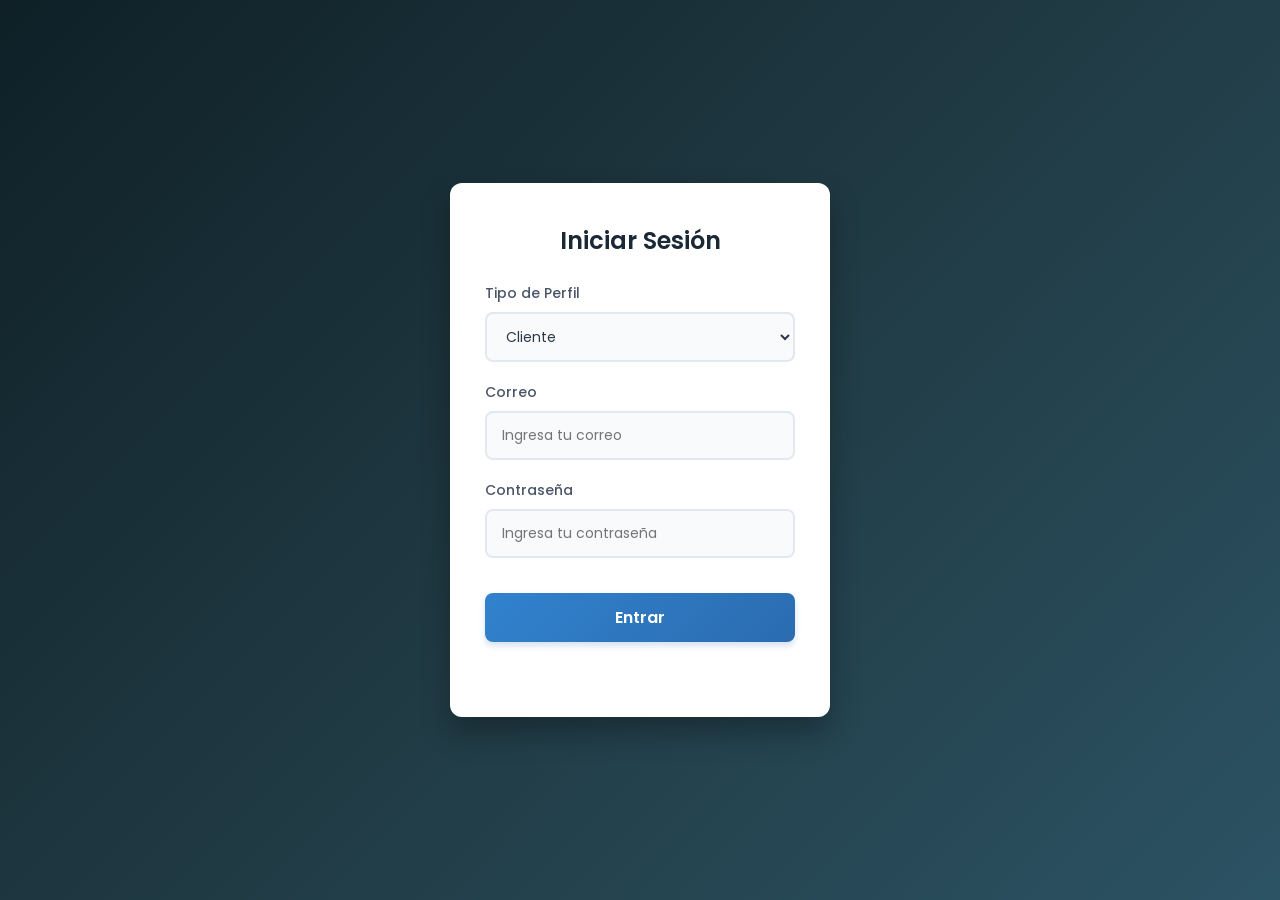
<file: frontend/index.html>
<!DOCTYPE html>
<html lang="es">
<head>
    <meta charset="UTF-8">
    <meta name="viewport" content="width=device-width, initial-scale=1.0">
    <title>Dashboard - Biblioteca</title>
    <link rel="stylesheet" href="style.css">
</head>
<body>
    <div class="app-container">
        <!-- BARRA LATERAL (SIDEBAR) -->
        <aside class="sidebar">
            <div class="sidebar-brand">
                <div class="brand-logo">B</div>
                <h2>Biblioteca</h2>
            </div>
           <nav class="sidebar-menu">
    <div class="menu-section">
        <p class="section-title">GENERAL</p>
        <a href="index.html" class="menu-item active"><span class="icon">DB</span> Dashboard</a>
    </div>
    <div class="menu-section">
        <p class="section-title">CATÁLOGO</p>
        <a href="pages/libros.html" class="menu-item"><span class="icon">LB</span> Libros</a>
        <a href="pages/categoria.html" class="menu-item"><span class="icon">CA</span> Categorías</a>
    </div>
    <div class="menu-section">
        <p class="section-title">CIRCULACIÓN</p>
        <a href="pages/prestamos.html" class="menu-item"><span class="icon">PR</span> Préstamos</a>
        <a href="pages/clientes.html" class="menu-item"><span class="icon">CL</span> Clientes</a>
    </div>
    <div class="menu-section">
        <p class="section-title">ADMINISTRACIÓN</p>
        <a href="pages/usuarios.html" class="menu-item"><span class="icon">US</span> Usuarios</a>
    </div>
</nav>
        </aside>

        <!-- CONTENIDO PRINCIPAL -->
        <main class="main-content">
            <header class="top-header">
                <div class="header-titles">
                    <h1>Dashboard</h1>
                    <p>Resumen general del sistema</p>
                </div>
            </header>

            <!-- TARJETAS DE MÉTRICAS (Vacías, esperando a JS) -->
            <section class="kpi-grid">
                <div class="kpi-card">
                    <div class="kpi-icon bg-blue">LB</div>
                    <div class="kpi-data">
                        <h3 id="kpi-libros">-</h3><p>Total Libros</p>
                    </div>
                </div>
                <div class="kpi-card">
                    <div class="kpi-icon bg-green">OK</div>
                    <div class="kpi-data">
                        <h3 id="kpi-disponibles">-</h3><p>Disponibles</p>
                    </div>
                </div>
                <div class="kpi-card">
                    <div class="kpi-icon bg-lightblue">PR</div>
                    <div class="kpi-data">
                        <h3 id="kpi-activos">-</h3><p>Préstamos Activos</p>
                    </div>
                </div>
                <div class="kpi-card">
                    <div class="kpi-icon bg-purple">AP</div>
                    <div class="kpi-data">
                        <h3 id="kpi-apartados">-</h3><p>Apartados por entregar</p>
                    </div>
                </div>
                <div class="kpi-card">
                    <div class="kpi-icon bg-red">VN</div>
                    <div class="kpi-data">
                        <h3 id="kpi-vencidos">-</h3><p>Vencidos</p>
                    </div>
                </div>
            </section>

            <section class="dashboard-panels">
                <div class="panel table-panel" style="grid-column: span 2;">
                    <div class="panel-header">
                        <h2>Préstamos Recientes</h2>
                    </div>
                    <table class="modern-table">
                        <thead>
                            <tr>
                                <th>CLIENTE</th>
                                <th>ID PRÉSTAMO</th>
                                <th>FECHA LÍMITE</th>
                                <th>ESTADO</th>
                            </tr>
                        </thead>
                        <!-- Cuerpo de la tabla vacío esperando a JS -->
                        <tbody id="tabla-dashboard-prestamos">
                            <tr><td colspan="4">Cargando métricas...</td></tr>
                        </tbody>
                    </table>
                </div>
            </section>
        </main>
    </div>
    <script src="sesion.js"></script>
    <script src="app.js"></script>
</body>
</html>
</file>
<file: frontend/style.css>
/* Configuración global y colores (basado en tus imágenes) */
:root {
    --bg-sidebar: #131b2f;
    --bg-main: #f3f4f6;
    --primary: #2563eb;
    --text-main: #1f2937;
    --text-muted: #6b7280;
    --sidebar-text: #9ca3af;
    --white: #ffffff;
    --border: #e5e7eb;
}

body {
    font-family: 'Segoe UI', Tahoma, Geneva, Verdana, sans-serif;
    margin: 0;
    padding: 0;
    background-color: var(--bg-main);
    color: var(--text-main);
}

.app-container {
    display: flex;
    height: 100vh;
    overflow: hidden;
}

/* SIDEBAR */
.sidebar {
    width: 260px;
    background-color: var(--bg-sidebar);
    display: flex;
    flex-direction: column;
    color: var(--sidebar-text);
}

.sidebar-brand {
    display: flex;
    align-items: center;
    padding: 1.5rem;
    color: var(--white);
    border-bottom: 1px solid rgba(255,255,255,0.1);
}

.brand-logo {
    background-color: var(--primary);
    color: white;
    width: 32px;
    height: 32px;
    border-radius: 8px;
    display: flex;
    align-items: center;
    justify-content: center;
    font-weight: bold;
    margin-right: 12px;
}

.sidebar-menu {
    flex-grow: 1;
    overflow-y: auto;
    padding: 1rem;
}

.section-title {
    font-size: 0.75rem;
    font-weight: bold;
    margin: 1.5rem 0 0.5rem 1rem;
    letter-spacing: 0.05em;
}

.menu-item {
    display: flex;
    align-items: center;
    padding: 0.75rem 1rem;
    color: var(--sidebar-text);
    text-decoration: none;
    border-radius: 8px;
    margin-bottom: 0.25rem;
    font-size: 0.9rem;
}

.menu-item:hover {
    background-color: rgba(255,255,255,0.05);
    color: var(--white);
}

.menu-item.active {
    background-color: var(--primary);
    color: var(--white);
}

.menu-item .icon {
    font-size: 0.7rem;
    font-weight: bold;
    margin-right: 12px;
    background: rgba(255,255,255,0.1);
    padding: 4px;
    border-radius: 4px;
}

.sidebar-footer {
    padding: 1rem;
    display: flex;
    align-items: center;
    border-top: 1px solid rgba(255,255,255,0.1);
}

.user-avatar {
    width: 35px;
    height: 35px;
    background-color: var(--primary);
    color: white;
    border-radius: 50%;
    display: flex;
    align-items: center;
    justify-content: center;
    font-weight: bold;
    margin-right: 12px;
}

.user-name { margin: 0; color: var(--white); font-weight: bold; font-size: 0.9rem; }
.user-role { margin: 0; font-size: 0.75rem; }

/* CONTENIDO PRINCIPAL */
.main-content {
    flex-grow: 1;
    padding: 2rem;
    overflow-y: auto;
}

.top-header {
    display: flex;
    justify-content: space-between;
    align-items: center;
    margin-bottom: 2rem;
}

.top-header h1 { margin: 0; font-size: 1.5rem; }
.top-header p { margin: 5px 0 0; color: var(--text-muted); font-size: 0.9rem; }

.btn-primary {
    background-color: var(--primary);
    color: white;
    border: none;
    padding: 0.5rem 1.2rem;
    border-radius: 6px;
    font-weight: bold;
    cursor: pointer;
}

/* TARJETAS (KPIs) */
.kpi-grid {
    display: flex;
    gap: 1.5rem;
    margin-bottom: 2rem;
}

.kpi-card {
    background: var(--white);
    flex: 1;
    padding: 1.5rem;
    border-radius: 12px;
    display: flex;
    align-items: center;
    box-shadow: 0 4px 6px rgba(0,0,0,0.02);
}

.kpi-icon {
    width: 45px;
    height: 45px;
    border-radius: 8px;
    color: white;
    display: flex;
    align-items: center;
    justify-content: center;
    font-weight: bold;
    font-size: 1.1rem;
    margin-right: 1rem;
}

.bg-blue { background-color: #3b82f6; }
.bg-green { background-color: #10b981; }
.bg-lightblue { background-color: #0ea5e9; }
.bg-purple { background-color: #8b5cf6; }
.bg-red { background-color: #ef4444; }

.kpi-data h3 { margin: 0; font-size: 1.5rem; }
.kpi-data p { margin: 0; font-size: 0.8rem; color: var(--text-muted); }

/* PANELES INFERIORES */
.dashboard-panels {
    display: grid;
    grid-template-columns: 2fr 1fr;
    gap: 1.5rem;
}

.panel {
    background: var(--white);
    padding: 1.5rem;
    border-radius: 12px;
    box-shadow: 0 4px 6px rgba(0,0,0,0.02);
}

.panel-header { display: flex; justify-content: space-between; align-items: center; margin-bottom: 1rem; }
.panel h2 { margin: 0; font-size: 1.1rem; }

.modern-table { width: 100%; border-collapse: collapse; }
.modern-table th { text-align: left; padding: 1rem 0; color: var(--text-muted); font-size: 0.75rem; border-bottom: 1px solid var(--border); }
.modern-table td { padding: 1rem 0; border-bottom: 1px solid var(--border); font-size: 0.9rem; }

/* BADGES (Pastillas de estado) */
.status-badge {
    padding: 4px 10px;
    border-radius: 20px;
    font-size: 0.75rem;
    font-weight: bold;
}
.status-badge.red { background-color: #fee2e2; color: #ef4444; }
.status-badge.blue { background-color: #e0f2fe; color: #0ea5e9; }

.actions-grid { display: grid; grid-template-columns: 1fr 1fr; gap: 1rem; margin-top: 1rem; }
.action-btn { border: 1px solid var(--border); padding: 1rem; border-radius: 8px; text-align: center; cursor: pointer; }
.action-icon { background: var(--primary); color: white; width: 40px; height: 40px; border-radius: 8px; margin: 0 auto 10px; display: flex; align-items: center; justify-content: center; font-weight: bold; }

/* =========================================
   ESTILOS PARA MODAL Y BOTONES DE TABLA
   ========================================= */
.modal {
    display: none; position: fixed; top: 0; left: 0; width: 100%; height: 100%;
    background-color: rgba(0, 0, 0, 0.5); align-items: center; justify-content: center; z-index: 1000;
}
.modal.active { display: flex; }
.modal-content {
    background: var(--white); padding: 2rem; border-radius: 12px; width: 100%; max-width: 400px;
    box-shadow: 0 10px 25px rgba(0,0,0,0.1);
}
.modal-content h2 { margin-top: 0; }
.modal-content input, .modal-content select {
    width: 100%; padding: 0.8rem; margin-bottom: 1rem; border: 1px solid var(--border); 
    border-radius: 6px; box-sizing: border-box; font-family: inherit;
}
.modal-actions { display: flex; justify-content: flex-end; gap: 1rem; margin-top: 1rem;}
.btn-outline { background: transparent; border: 1px solid var(--border); padding: 0.5rem 1.2rem; border-radius: 6px; cursor: pointer; font-weight: bold;}
.btn-danger { background-color: #ef4444; color: white; border: none; padding: 0.4rem 0.8rem; border-radius: 6px; cursor: pointer; font-size: 0.8rem; }
.btn-edit { background-color: var(--bg-sidebar); color: white; border: none; padding: 0.4rem 0.8rem; border-radius: 6px; cursor: pointer; font-size: 0.8rem; margin-right: 5px;}

/* =========================================
   ESTADOS, ACCIONES Y FORMULARIOS (préstamos y portal)
   ========================================= */
.status-badge.green { background-color: #d1fae5; color: #059669; }
.status-badge.amber { background-color: #fef3c7; color: #b45309; }
.status-badge.gray { background-color: #f3f4f6; color: #6b7280; }

.texto-muted { color: var(--text-muted); font-size: 0.78rem; margin-top: 4px; }
.mensaje-error { color: #ef4444; white-space: pre-line; }

.btn-success { background-color: #10b981; color: white; border: none; padding: 0.4rem 0.8rem; border-radius: 6px; cursor: pointer; font-size: 0.8rem; margin-right: 5px; }
.btn-primary:disabled { opacity: 0.5; cursor: not-allowed; }
.acciones { white-space: nowrap; }
.acciones button { margin-bottom: 4px; }

.toolbar { display: flex; gap: 0.75rem; align-items: center; }
.toolbar select, .toolbar input {
    padding: 0.5rem 0.8rem; border: 1px solid var(--border); border-radius: 6px; font-family: inherit;
}

.modal-content { max-height: 90vh; overflow-y: auto; }
.modal-content label { display: block; font-size: 0.8rem; color: var(--text-muted); margin-bottom: 0.35rem; }
.modal-content .texto-muted { margin: -0.5rem 0 1rem; }

/* Lista de casillas (elegir libros) */
.checklist {
    max-height: 200px; overflow-y: auto; border: 1px solid var(--border); border-radius: 6px;
    padding: 0.5rem 0.8rem; margin-bottom: 1rem;
}
.modal-content .checklist label { display: flex; align-items: center; gap: 8px; color: var(--text-main); font-size: 0.9rem; margin: 0.35rem 0; }
.modal-content .checklist input { width: auto; margin: 0; padding: 0; }
.modal-content .checklist .texto-muted { margin: 0; }

/* Avisos dentro de la página */
.aviso { padding: 0.8rem 1rem; border-radius: 8px; margin-bottom: 1.5rem; display: none; white-space: pre-line; }
.aviso.ok { display: block; background: #d1fae5; color: #065f46; }
.aviso.error { display: block; background: #fee2e2; color: #991b1b; }

.panel + .panel { margin-top: 1.5rem; }
</file>
<file: frontend/Login/style.css>
@import url('https://fonts.googleapis.com/css2?family=Poppins:wght@400;500;600&display=swap');

* {
    box-sizing: border-box;
    margin: 0;
    padding: 0;
    font-family: 'Poppins', 'Segoe UI', sans-serif;
}

body {
    display: flex;
    justify-content: center;
    align-items: center;
    height: 100vh;
    /* Degradado profesional moderno */
    background: linear-gradient(135deg, #0f2027, #203a43, #2c5364); 
}

.login-container {
    background-color: #ffffff;
    padding: 40px 35px;
    border-radius: 12px;
    box-shadow: 0 15px 30px rgba(0, 0, 0, 0.3);
    width: 100%;
    max-width: 380px;
    /* Animación de entrada al cargar la página */
    animation: fadeIn 0.5s ease-in-out;
}

@keyframes fadeIn {
    from { opacity: 0; transform: translateY(-20px); }
    to { opacity: 1; transform: translateY(0); }
}

h2 {
    text-align: center;
    margin-bottom: 25px;
    color: #1a2935;
    font-weight: 600;
    font-size: 24px;
}

.input-group {
    margin-bottom: 20px;
}

.input-group label {
    display: block;
    margin-bottom: 8px;
    color: #4a5568;
    font-weight: 500;
    font-size: 14px;
}

.input-group input,
.input-group select {
    width: 100%;
    padding: 12px 15px;
    border: 2px solid #e2e8f0;
    border-radius: 8px;
    font-size: 14px;
    color: #2d3748;
    outline: none;
    transition: all 0.3s ease;
    background-color: #f8fafc;
}

/* Efecto de iluminación cuando seleccionas un campo */
.input-group input:focus,
.input-group select:focus {
    border-color: #3182ce;
    background-color: #ffffff;
    box-shadow: 0 0 0 3px rgba(49, 130, 206, 0.15);
}

button {
    width: 100%;
    padding: 12px;
    background: linear-gradient(135deg, #3182ce 0%, #2b6cb0 100%);
    color: white;
    border: none;
    border-radius: 8px;
    font-size: 16px;
    font-weight: 600;
    cursor: pointer;
    transition: all 0.3s ease;
    margin-top: 15px;
    box-shadow: 0 4px 6px rgba(43, 108, 176, 0.2);
}

/* Efecto al pasar el mouse por el botón */
button:hover {
    background: linear-gradient(135deg, #2b6cb0 0%, #2c5282 100%);
    transform: translateY(-2px);
    box-shadow: 0 6px 12px rgba(43, 108, 176, 0.3);
}

/* Efecto al hacer clic en el botón */
button:active {
    transform: translateY(0);
}

.error {
    color: #e53e3e;
    text-align: center;
    margin-top: 15px;
    font-size: 13px;
    font-weight: 500;
    min-height: 20px;
}
</file>
